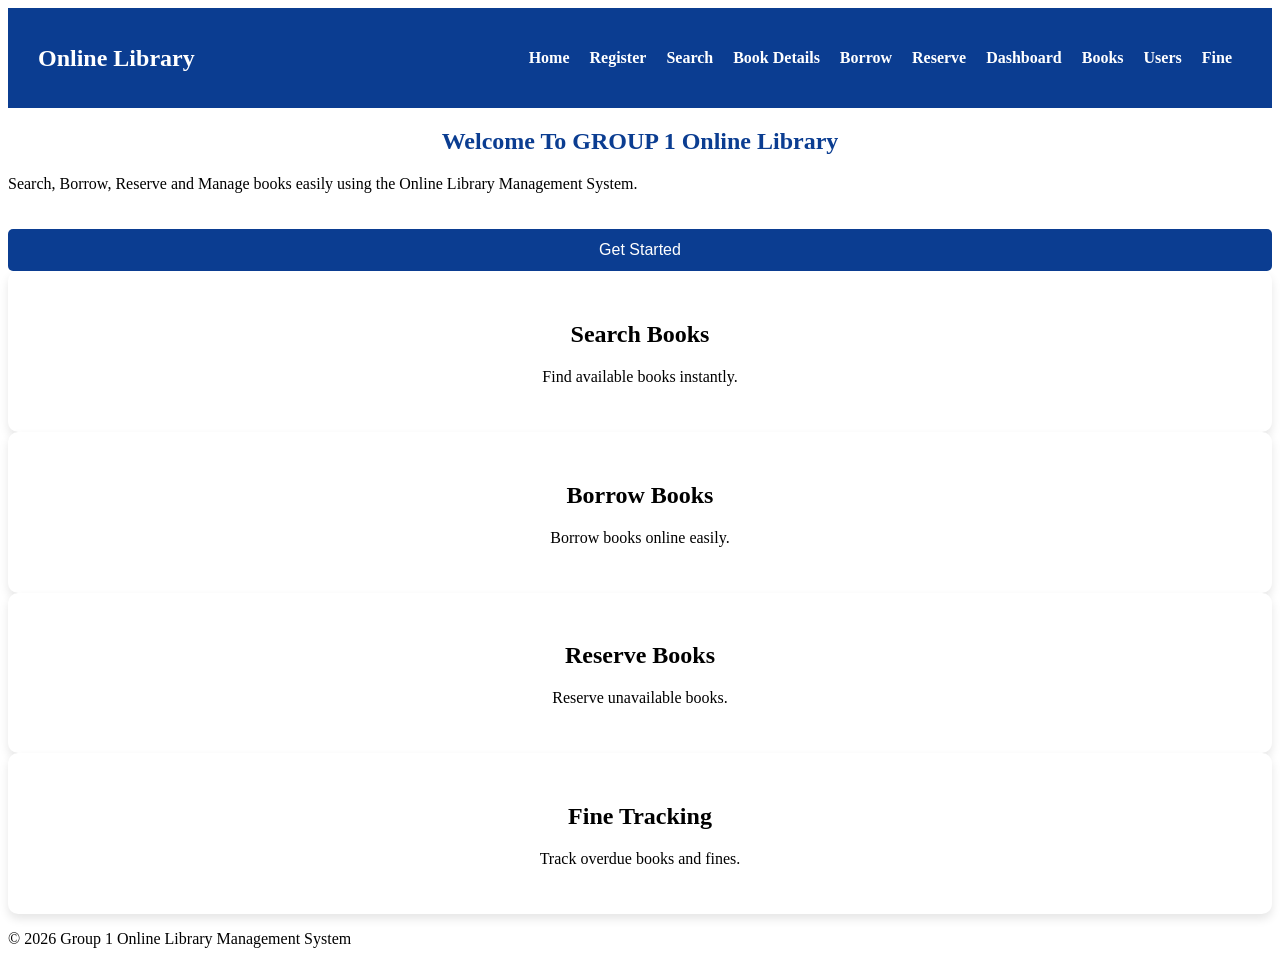
<file: index.html>
<!-- ========================= -->
<!-- index.html -->
<!-- ========================= -->
<!DOCTYPE html>
<html lang="en">
<head>
<meta charset="UTF-8">
<meta name="viewport" content="width=device-width, initial-scale=1.0">
<title>Online Library Management System</title>

<link rel="stylesheet" href="group.css">
</head>

<body>

<nav class="navbar">

<h2 class="logo">Online Library</h2>

<ul>

<li><a href="index.html">Home</a></li>

<li><a href="user-registration.html">Register</a></li>

<li><a href="search-books.html">Search</a></li>

<li><a href="view-book-details.html">Book Details</a></li>

<li><a href="borrow-return.html">Borrow</a></li>

<li><a href="reserve-book.html">Reserve</a></li>

<li><a href="admin-dashboard.html">Dashboard</a></li>

<li><a href="manage-books.html">Books</a></li>

<li><a href="manage-users.html">Users</a></li>

<li><a href="fine-calculation.html">Fine</a></li>

</ul>

</nav>


<section class="hero">
<h1>Welcome To GROUP 1 Online Library</h1>
<p>
Search, Borrow, Reserve and Manage books easily using the Online Library Management System.
</p>

<button class="btn">Get Started</button>
</section>


<section class="features">

<div class="card">
<h2>Search Books</h2>
<p>Find available books instantly.</p>
</div>

<div class="card">
<h2>Borrow Books</h2>
<p>Borrow books online easily.</p>
</div>

<div class="card">
<h2>Reserve Books</h2>
<p>Reserve unavailable books.</p>
</div>

<div class="card">
<h2>Fine Tracking</h2>
<p>Track overdue books and fines.</p>
</div>

</section>

<footer>
<p>© 2026  Group 1 Online Library Management System</p>
</footer>

</body>
</html>
</file>
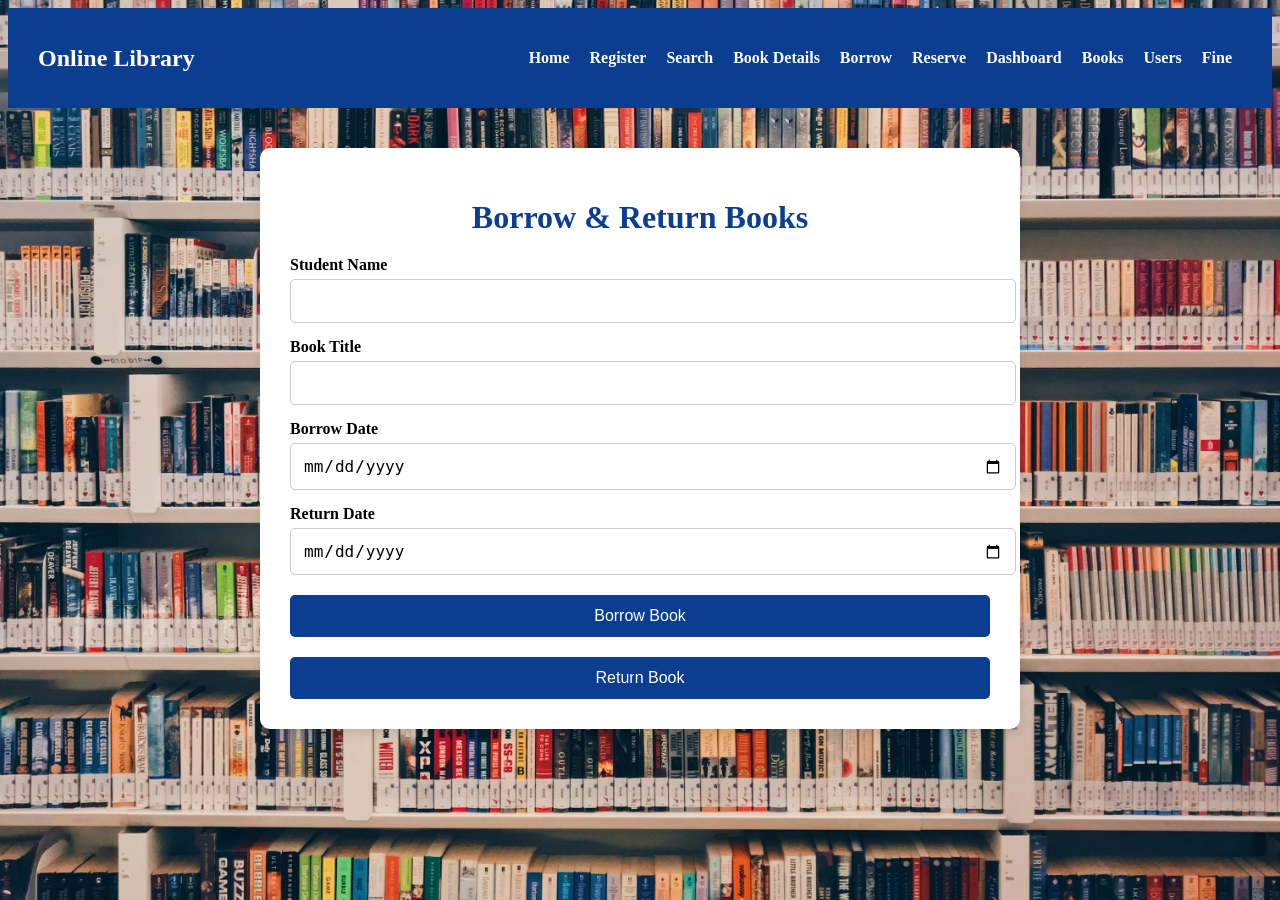
<file: borrow-return.html>
<!DOCTYPE html>
<html>
<head>
<title>Borrow & Return</title>

<link rel="stylesheet" href="con.css">

</head>

<body>

<nav class="navbar">

<h2 class="logo">Online Library</h2>

<ul>

<li><a href="index.html">Home</a></li>

<li><a href="user-registration.html">Register</a></li>

<li><a href="search-books.html">Search</a></li>

<li><a href="view-book-details.html">Book Details</a></li>

<li><a href="borrow-return.html">Borrow</a></li>

<li><a href="reserve-book.html">Reserve</a></li>

<li><a href="admin-dashboard.html">Dashboard</a></li>

<li><a href="manage-books.html">Books</a></li>

<li><a href="manage-users.html">Users</a></li>

<li><a href="fine-calculation.html">Fine</a></li>

</ul>

</nav>

<div class="container">

<h1>Borrow & Return Books</h1>

<form>

<label>Student Name</label>
<input type="text">

<label>Book Title</label>
<input type="text">

<label>Borrow Date</label>
<input type="date">

<label>Return Date</label>
<input type="date">

<button>Borrow Book</button>

<button>Return Book</button>

</form>

</div>

</body>
</html>
</file>
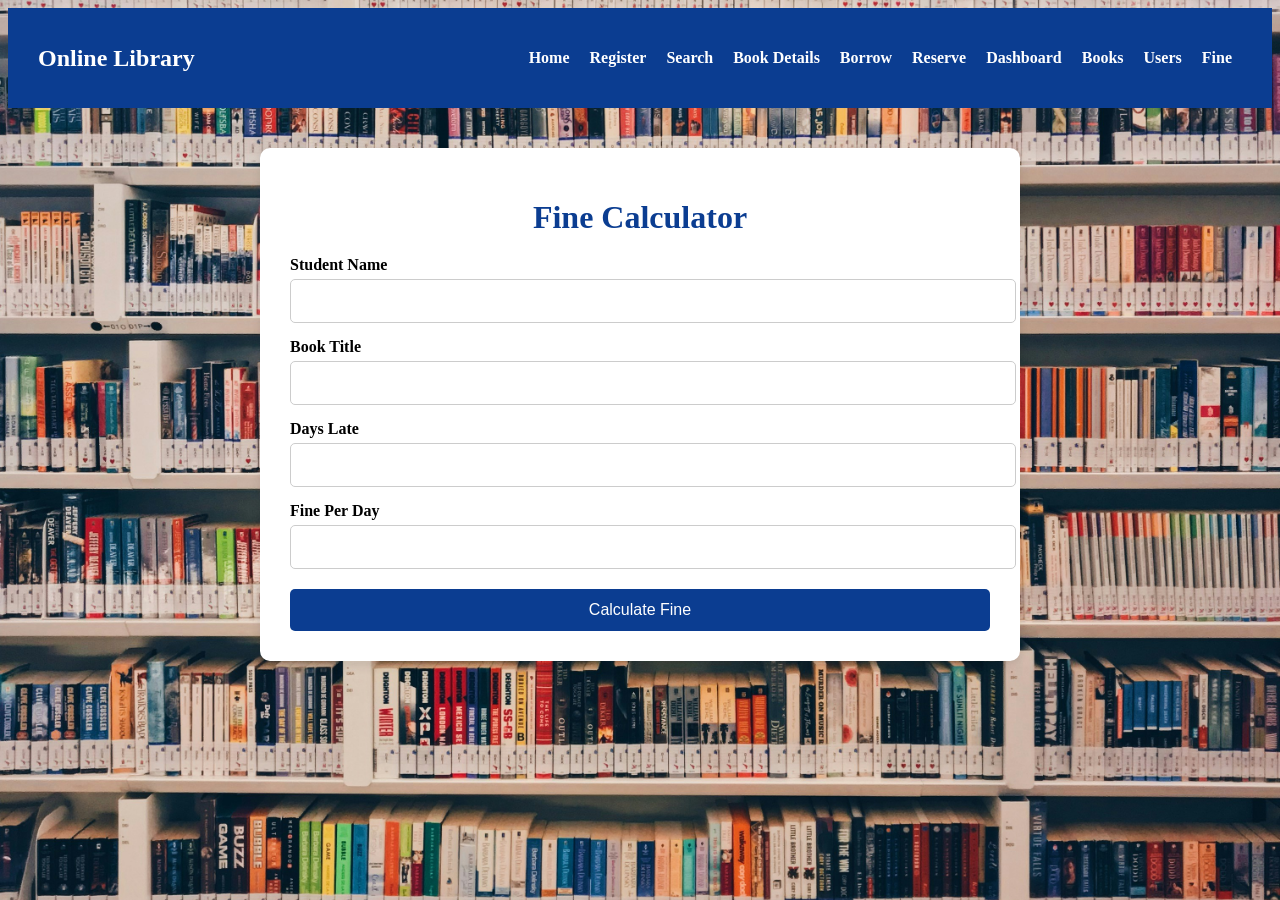
<file: fine-calculation.html>
<!DOCTYPE html>
<html>
<head>
<title>Fine Calculation</title>

<link rel="stylesheet" href="con.css">

</head>

<body>

<nav class="navbar">

<h2 class="logo">Online Library</h2>

<ul>

<li><a href="index.html">Home</a></li>

<li><a href="user-registration.html">Register</a></li>

<li><a href="search-books.html">Search</a></li>

<li><a href="view-book-details.html">Book Details</a></li>

<li><a href="borrow-return.html">Borrow</a></li>

<li><a href="reserve-book.html">Reserve</a></li>

<li><a href="admin-dashboard.html">Dashboard</a></li>

<li><a href="manage-books.html">Books</a></li>

<li><a href="manage-users.html">Users</a></li>

<li><a href="fine-calculation.html">Fine</a></li>

</ul>

</nav>

<div class="container">

<h1>Fine Calculator</h1>

<form>

<label>Student Name</label>
<input type="text">

<label>Book Title</label>
<input type="text">

<label>Days Late</label>
<input type="number">

<label>Fine Per Day</label>
<input type="number">

<button>Calculate Fine</button>

</form>

</div>

</body>
</html>
</file>
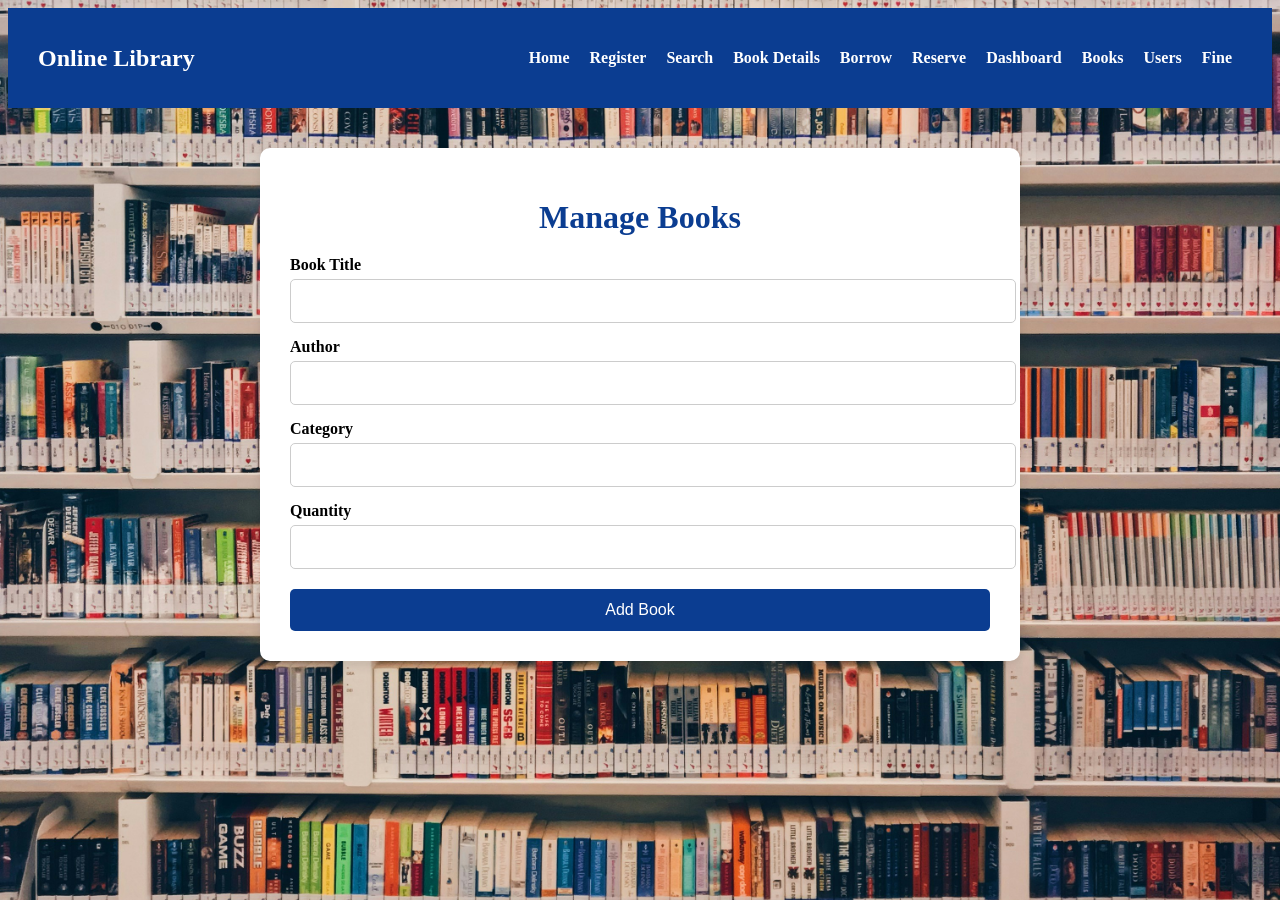
<file: manage-books.html>
<!DOCTYPE html>
<html>
<head>
<title>Manage Books</title>

<link rel="stylesheet" href="con.css">

</head>

<body>

<nav class="navbar">

<h2 class="logo">Online Library</h2>

<ul>

<li><a href="index.html">Home</a></li>

<li><a href="user-registration.html">Register</a></li>

<li><a href="search-books.html">Search</a></li>

<li><a href="view-book-details.html">Book Details</a></li>

<li><a href="borrow-return.html">Borrow</a></li>

<li><a href="reserve-book.html">Reserve</a></li>

<li><a href="admin-dashboard.html">Dashboard</a></li>

<li><a href="manage-books.html">Books</a></li>

<li><a href="manage-users.html">Users</a></li>

<li><a href="fine-calculation.html">Fine</a></li>

</ul>

</nav>

<div class="container">

<h1>Manage Books</h1>

<form>

<label>Book Title</label>
<input type="text">

<label>Author</label>
<input type="text">

<label>Category</label>
<input type="text">

<label>Quantity</label>
<input type="number">

<button>Add Book</button>

</form>

</div>

</body>
</html>
</file>
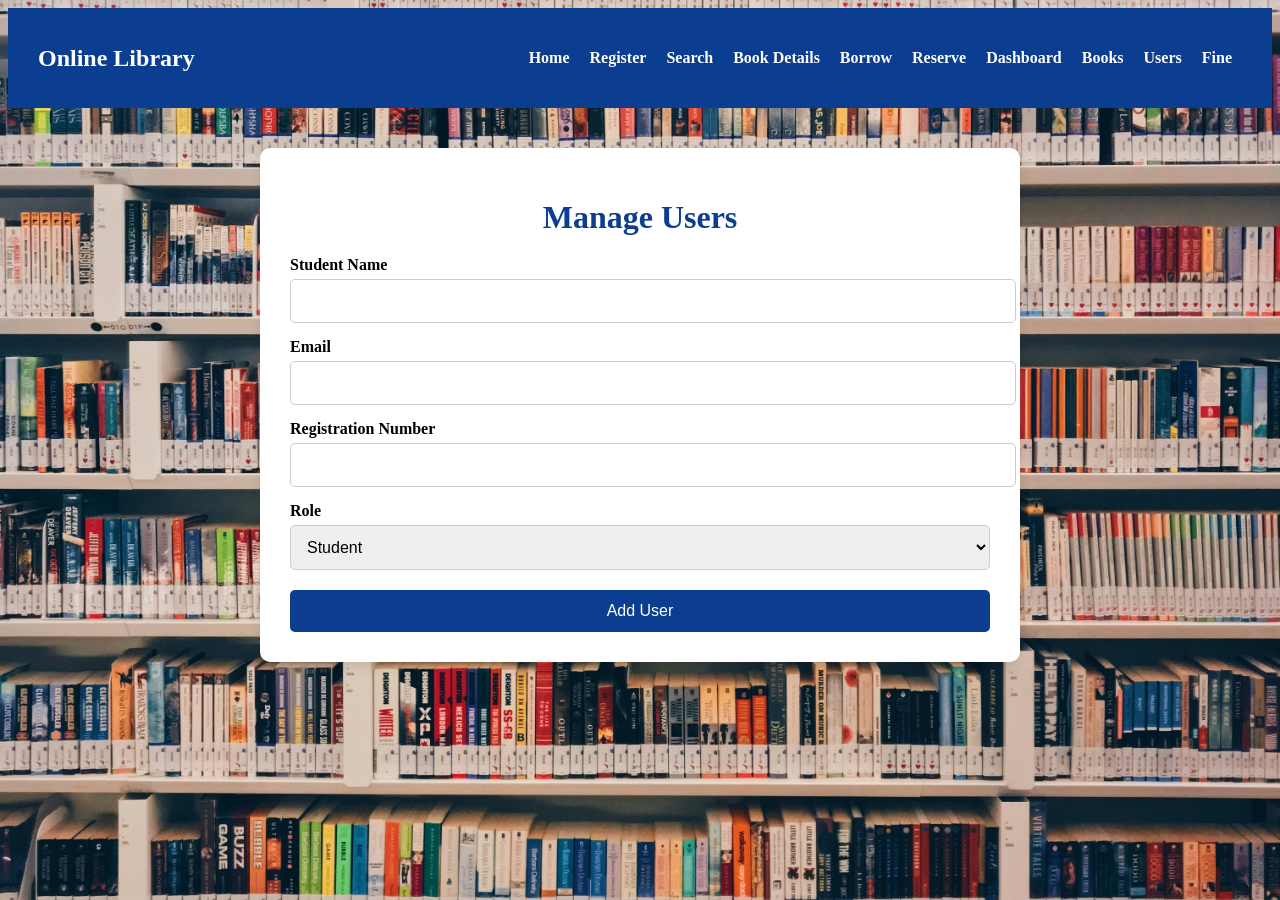
<file: manage-users.html>
<!DOCTYPE html>
<html>
<head>
<title>Manage Users</title>

<link rel="stylesheet" href="con.css">

</head>

<body>

<nav class="navbar">

<h2 class="logo">Online Library</h2>

<ul>

<li><a href="index.html">Home</a></li>

<li><a href="user-registration.html">Register</a></li>

<li><a href="search-books.html">Search</a></li>

<li><a href="view-book-details.html">Book Details</a></li>

<li><a href="borrow-return.html">Borrow</a></li>

<li><a href="reserve-book.html">Reserve</a></li>

<li><a href="admin-dashboard.html">Dashboard</a></li>

<li><a href="manage-books.html">Books</a></li>

<li><a href="manage-users.html">Users</a></li>

<li><a href="fine-calculation.html">Fine</a></li>

</ul>

</nav>

<div class="container">

<h1>Manage Users</h1>

<form>

<label>Student Name</label>
<input type="text">

<label>Email</label>
<input type="email">

<label>Registration Number</label>
<input type="text">

<label>Role</label>

<select>
<option>Student</option>
<option>Admin</option>
<option>Librarian</option>
</select>

<button>Add User</button>

</form>

</div>

</body>
</html>
</file>
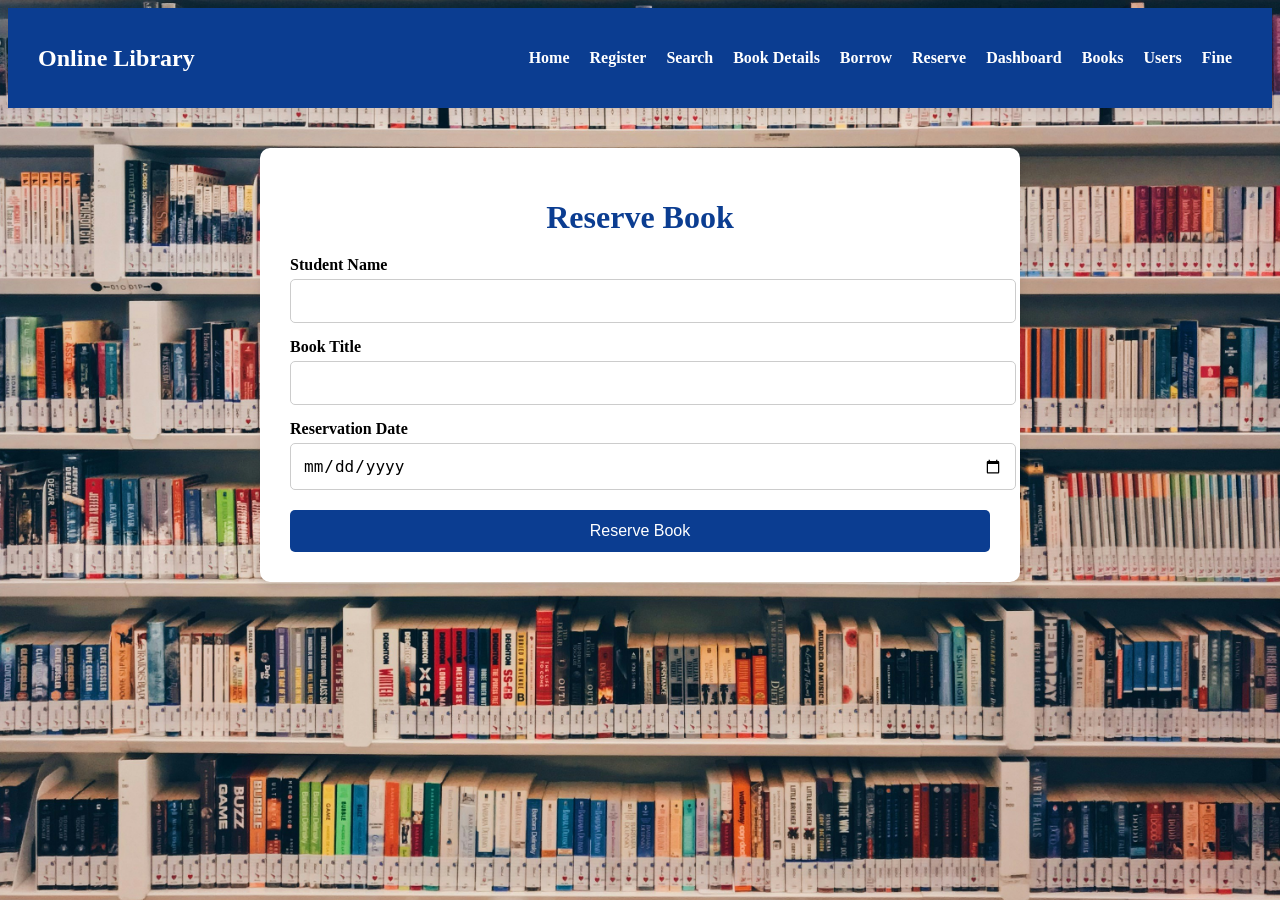
<file: reserve-book.html>
<!DOCTYPE html>
<html>
<head>
<title>Reserve Book</title>

<link rel="stylesheet" href="con.css">

</head>

<body>

<nav class="navbar">

<h2 class="logo">Online Library</h2>

<ul>

<li><a href="index.html">Home</a></li>

<li><a href="user-registration.html">Register</a></li>

<li><a href="search-books.html">Search</a></li>

<li><a href="view-book-details.html">Book Details</a></li>

<li><a href="borrow-return.html">Borrow</a></li>

<li><a href="reserve-book.html">Reserve</a></li>

<li><a href="admin-dashboard.html">Dashboard</a></li>

<li><a href="manage-books.html">Books</a></li>

<li><a href="manage-users.html">Users</a></li>

<li><a href="fine-calculation.html">Fine</a></li>

</ul>

</nav>

<div class="container">

<h1>Reserve Book</h1>

<form>

<label>Student Name</label>
<input type="text">

<label>Book Title</label>
<input type="text">

<label>Reservation Date</label>
<input type="date">

<button>Reserve Book</button>

</form>

</div>

</body>
</html>
</file>
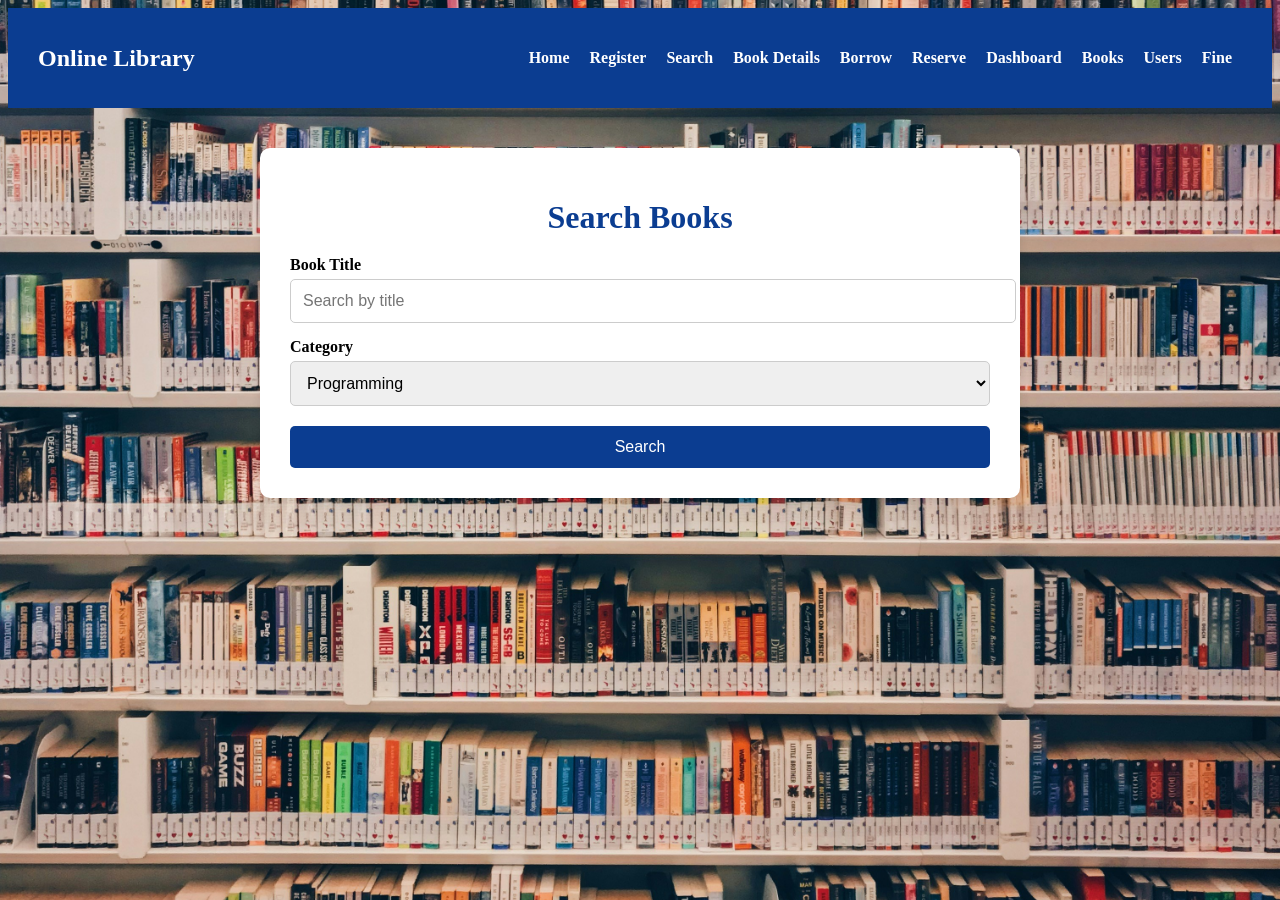
<file: search-books.html>
<!DOCTYPE html>
<html>
<head>
<title>Search Books</title>

<link rel="stylesheet" href="con.css">

</head>

<body>

<nav class="navbar">

<h2 class="logo">Online Library</h2>

<ul>

<li><a href="index.html">Home</a></li>

<li><a href="user-registration.html">Register</a></li>

<li><a href="search-books.html">Search</a></li>

<li><a href="view-book-details.html">Book Details</a></li>

<li><a href="borrow-return.html">Borrow</a></li>

<li><a href="reserve-book.html">Reserve</a></li>

<li><a href="admin-dashboard.html">Dashboard</a></li>

<li><a href="manage-books.html">Books</a></li>

<li><a href="manage-users.html">Users</a></li>

<li><a href="fine-calculation.html">Fine</a></li>

</ul>

</nav>

<div class="container">

<h1>Search Books</h1>

<form>

<label>Book Title</label>
<input type="text" placeholder="Search by title">

<label>Category</label>

<select>
<option>Programming</option>
<option>Database</option>
<option>Networking</option>
</select>

<button>Search</button>

</form>

</div>

</body>
</html>
</file>
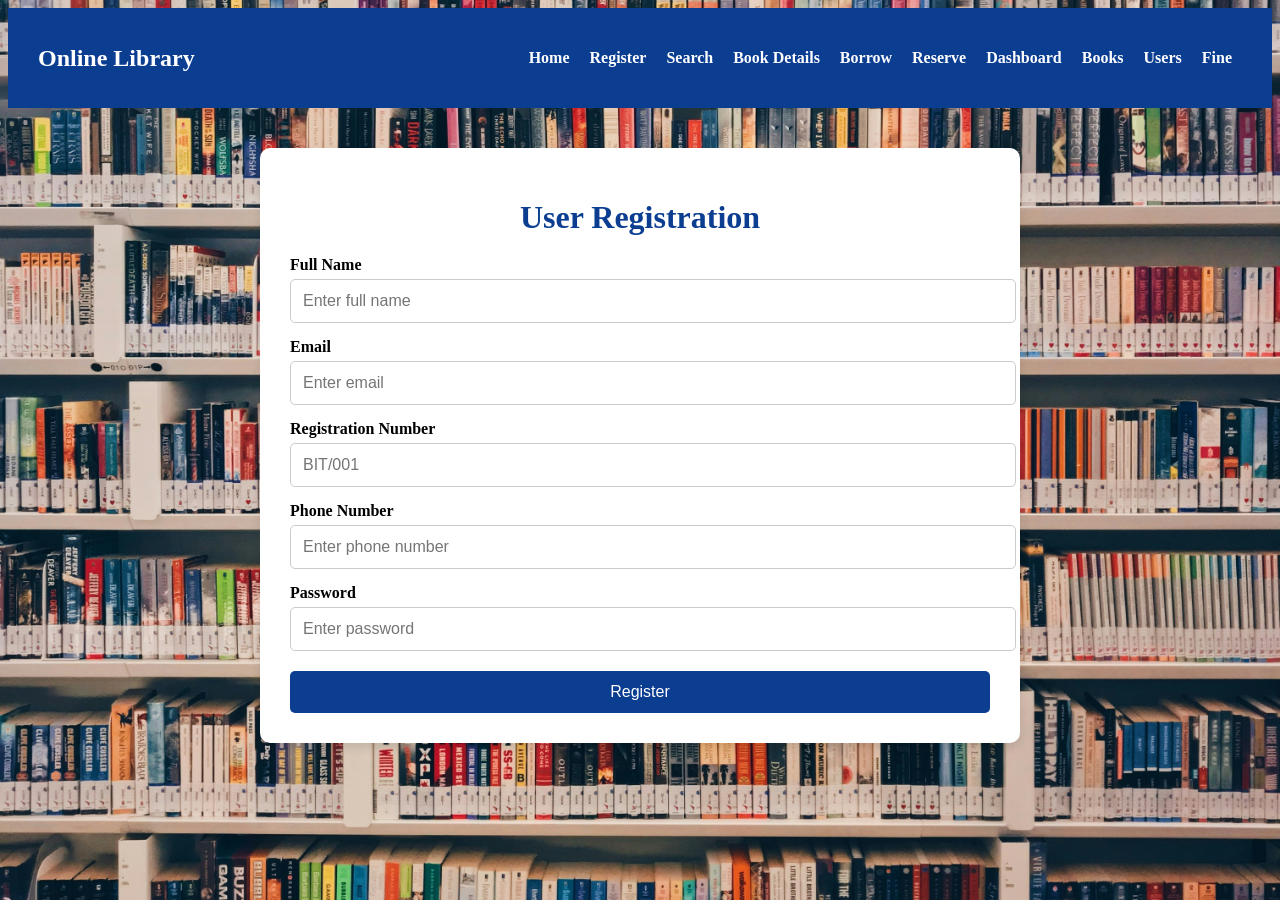
<file: user-registration.html>
<!DOCTYPE html>
<html>
<head>
<title>User Registration</title>

<link rel="stylesheet" href="con.css">

</head>

<body>

<nav class="navbar">

<h2 class="logo">Online Library</h2>

<ul>

<li><a href="index.html">Home</a></li>

<li><a href="user-registration.html">Register</a></li>

<li><a href="search-books.html">Search</a></li>

<li><a href="view-book-details.html">Book Details</a></li>

<li><a href="borrow-return.html">Borrow</a></li>

<li><a href="reserve-book.html">Reserve</a></li>

<li><a href="admin-dashboard.html">Dashboard</a></li>

<li><a href="manage-books.html">Books</a></li>

<li><a href="manage-users.html">Users</a></li>

<li><a href="fine-calculation.html">Fine</a></li>

</ul>

</nav>

<div class="container">

<h1>User Registration</h1>

<form>

<label>Full Name</label>
<input type="text" placeholder="Enter full name">

<label>Email</label>
<input type="email" placeholder="Enter email">

<label>Registration Number</label>
<input type="text" placeholder="BIT/001">

<label>Phone Number</label>
<input type="tel" placeholder="Enter phone number">

<label>Password</label>
<input type="password" placeholder="Enter password">

<button>Register</button>

</form>

</div>

</body>
</html>
</file>
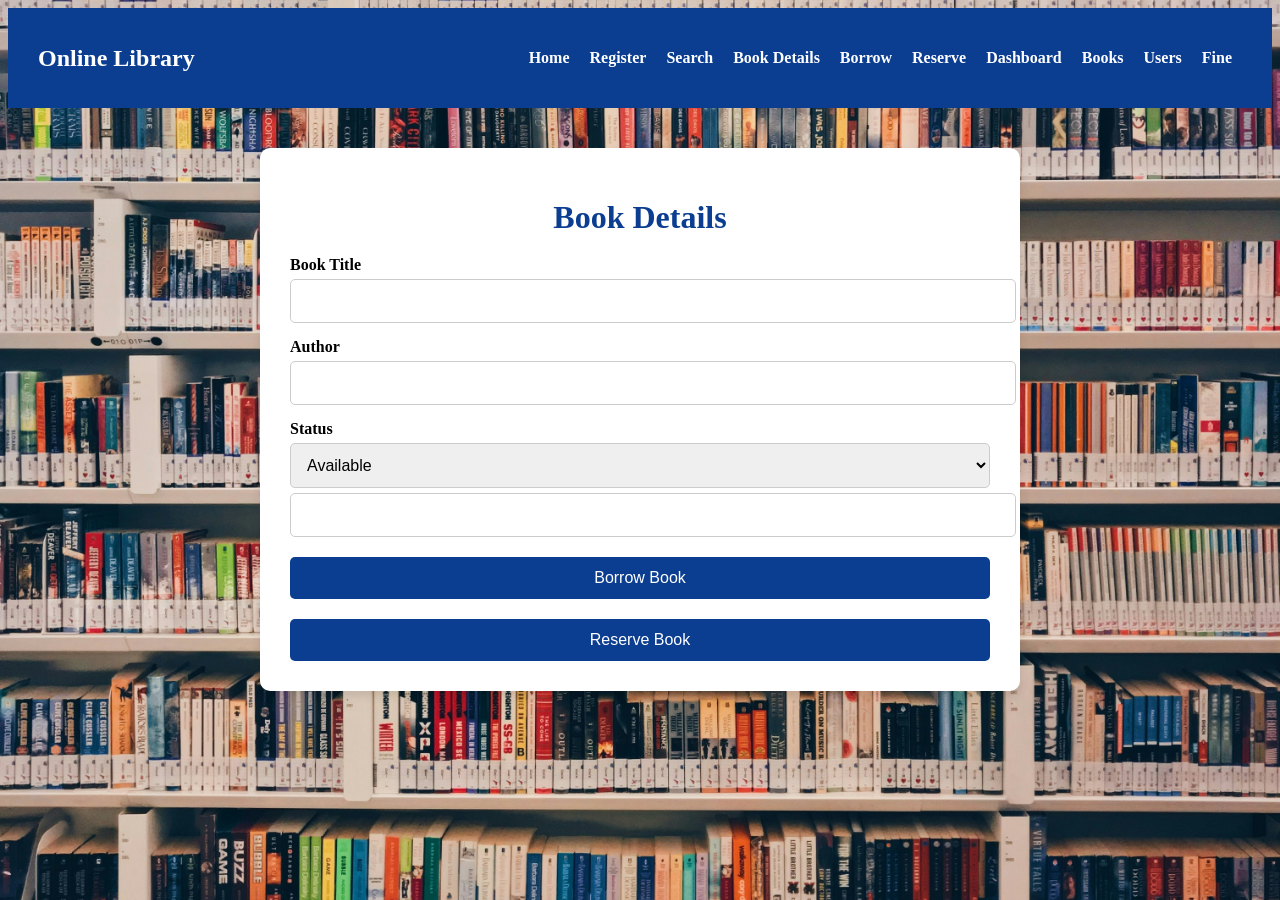
<file: view-book-details.html>
<!DOCTYPE html>
<html>
<head>
<title>Book Details</title>

<link rel="stylesheet" href="con.css">

</head>

<body>

<nav class="navbar">

<h2 class="logo">Online Library</h2>

<ul>

<li><a href="index.html">Home</a></li>

<li><a href="user-registration.html">Register</a></li>

<li><a href="search-books.html">Search</a></li>

<li><a href="view-book-details.html">Book Details</a></li>

<li><a href="borrow-return.html">Borrow</a></li>

<li><a href="reserve-book.html">Reserve</a></li>

<li><a href="admin-dashboard.html">Dashboard</a></li>

<li><a href="manage-books.html">Books</a></li>

<li><a href="manage-users.html">Users</a></li>

<li><a href="fine-calculation.html">Fine</a></li>

</ul>

</nav>

<div class="container">

<h1>Book Details</h1>

<form>

<label>Book Title</label>
<input type="text" value=" ">

<label>Author</label>
<input type="text" value="  ">

<label>Status</label> <select> <option>Available</option> <option>Absent</option> </select>
<input type="text" value=" ">

<a href="borrow-return.html">
<button type="button">Borrow Book</button>
</a>

<a href="reserve-book.html">
<button type="button">Reserve Book</button>
</a>

</form>

</div>

</body>
</html>
</file>
<file: group.css>
<style>

*{
margin:0;
padding:0;
box-sizing:border-box;
font-family:Arial, sans-serif;
}

body{
home-image img{
width:90%;
max-width:1000px;
height:500px;

object-fit:cover;

border-radius:15px;

box-shadow:0 5px 20px rgba(0,0,0,0.3);
}


/* NAVBAR */

.navbar{
background:#0b3d91;
padding:15px 30px;
display:flex;
justify-content:space-between;
align-items:center;
flex-wrap:wrap;
}

.logo{
color:white;
font-size:24px;
}

.navbar ul{
display:flex;
list-style:none;
flex-wrap:wrap;
}

.navbar ul li{
margin:10px;
}

.navbar ul li a{
color:white;
text-decoration:none;
font-weight:bold;
transition:0.3s;
}

.navbar ul li a:hover{
color:#ff9800;
}

/* FORM */

.container{
width:90%;
max-width:700px;
margin:40px auto;
background:white;
padding:30px;
border-radius:10px;
box-shadow:0 5px 10px rgba(0,0,0,0.1);
}

h1{
text-align:center;
margin-bottom:20px;
color:#0b3d91;
}

label{
display:block;
margin-top:15px;
font-weight:bold;
}

input, select{
width:100%;
padding:12px;
margin-top:5px;
border:1px solid #ccc;
border-radius:5px;
font-size:16px;
}

button{
padding:12px 20px;
background:#0b3d91;
color:white;
border:none;
border-radius:5px;
margin-top:20px;
cursor:pointer;
font-size:16px;
width:100%;
}

button:hover{
background:#072f70;
}

table{
width:100%;
border-collapse:collapse;
margin-top:20px;
}

th, td{
padding:15px;
border:1px solid #ccc;
text-align:center;
}

th{
background:#0b3d91;
color:white;
}

.card{
background:white;
padding:30px;
border-radius:10px;
box-shadow:0 5px 10px rgba(0,0,0,0.1);
text-align:center;
}

.cards{
display:grid;
grid-template-columns:repeat(auto-fit,minmax(250px,1fr));
gap:20px;
margin-top:30px;
}
[8:37 AM, 5/8/2026] Asiimwe Condrand atwooki: .home-image{
text-align:center;
margin:40px 0;
}

.home-image img{
width:90%;
max-width:1000px;
height:500px;

object-fit:cover;

border-radius:15px;

box-shadow:0 5px 20px rgba(0,0,0,0.3);
}



</style>
</file>
<file: con.css>
<style>

*{
margin:0;
padding:0;
box-sizing:border-box;
font-family:Arial, sans-serif;
}

body{
background-image:url("image3.jpg");
background-size:cover;
background-position:center;
background-repeat:no-repeat;
}

/* NAVBAR */

.navbar{
background:#0b3d91;
padding:15px 30px;
display:flex;
justify-content:space-between;
align-items:center;
flex-wrap:wrap;
}

.logo{
color:white;
font-size:24px;
}

.navbar ul{
display:flex;
list-style:none;
flex-wrap:wrap;
}

.navbar ul li{
margin:10px;
}

.navbar ul li a{
color:white;
text-decoration:none;
font-weight:bold;
transition:0.3s;
}

.navbar ul li a:hover{
color:#ff9800;
}

/* FORM */

.container{
width:90%;
max-width:700px;
margin:40px auto;
background:white;
padding:30px;
border-radius:10px;
box-shadow:0 5px 10px rgba(0,0,0,0.1);
}

h1{
text-align:center;
margin-bottom:20px;
color:#0b3d91;
}

label{
display:block;
margin-top:15px;
font-weight:bold;
}

input, select{
width:100%;
padding:12px;
margin-top:5px;
border:1px solid #ccc;
border-radius:5px;
font-size:16px;
}

button{
padding:12px 20px;
background:#0b3d91;
color:white;
border:none;
border-radius:5px;
margin-top:20px;
cursor:pointer;
font-size:16px;
width:100%;
}

button:hover{
background:#072f70;
}

table{
width:100%;
border-collapse:collapse;
margin-top:20px;
}

th, td{
padding:15px;
border:1px solid #ccc;
text-align:center;
}

th{
background:#0b3d91;
color:white;
}

.card{
background:white;
padding:30px;
border-radius:10px;
box-shadow:0 5px 10px rgba(0,0,0,0.1);
text-align:center;
}

.cards{
display:grid;
grid-template-columns:repeat(auto-fit,minmax(250px,1fr));
gap:20px;
margin-top:30px;
}

</style>
</file>
